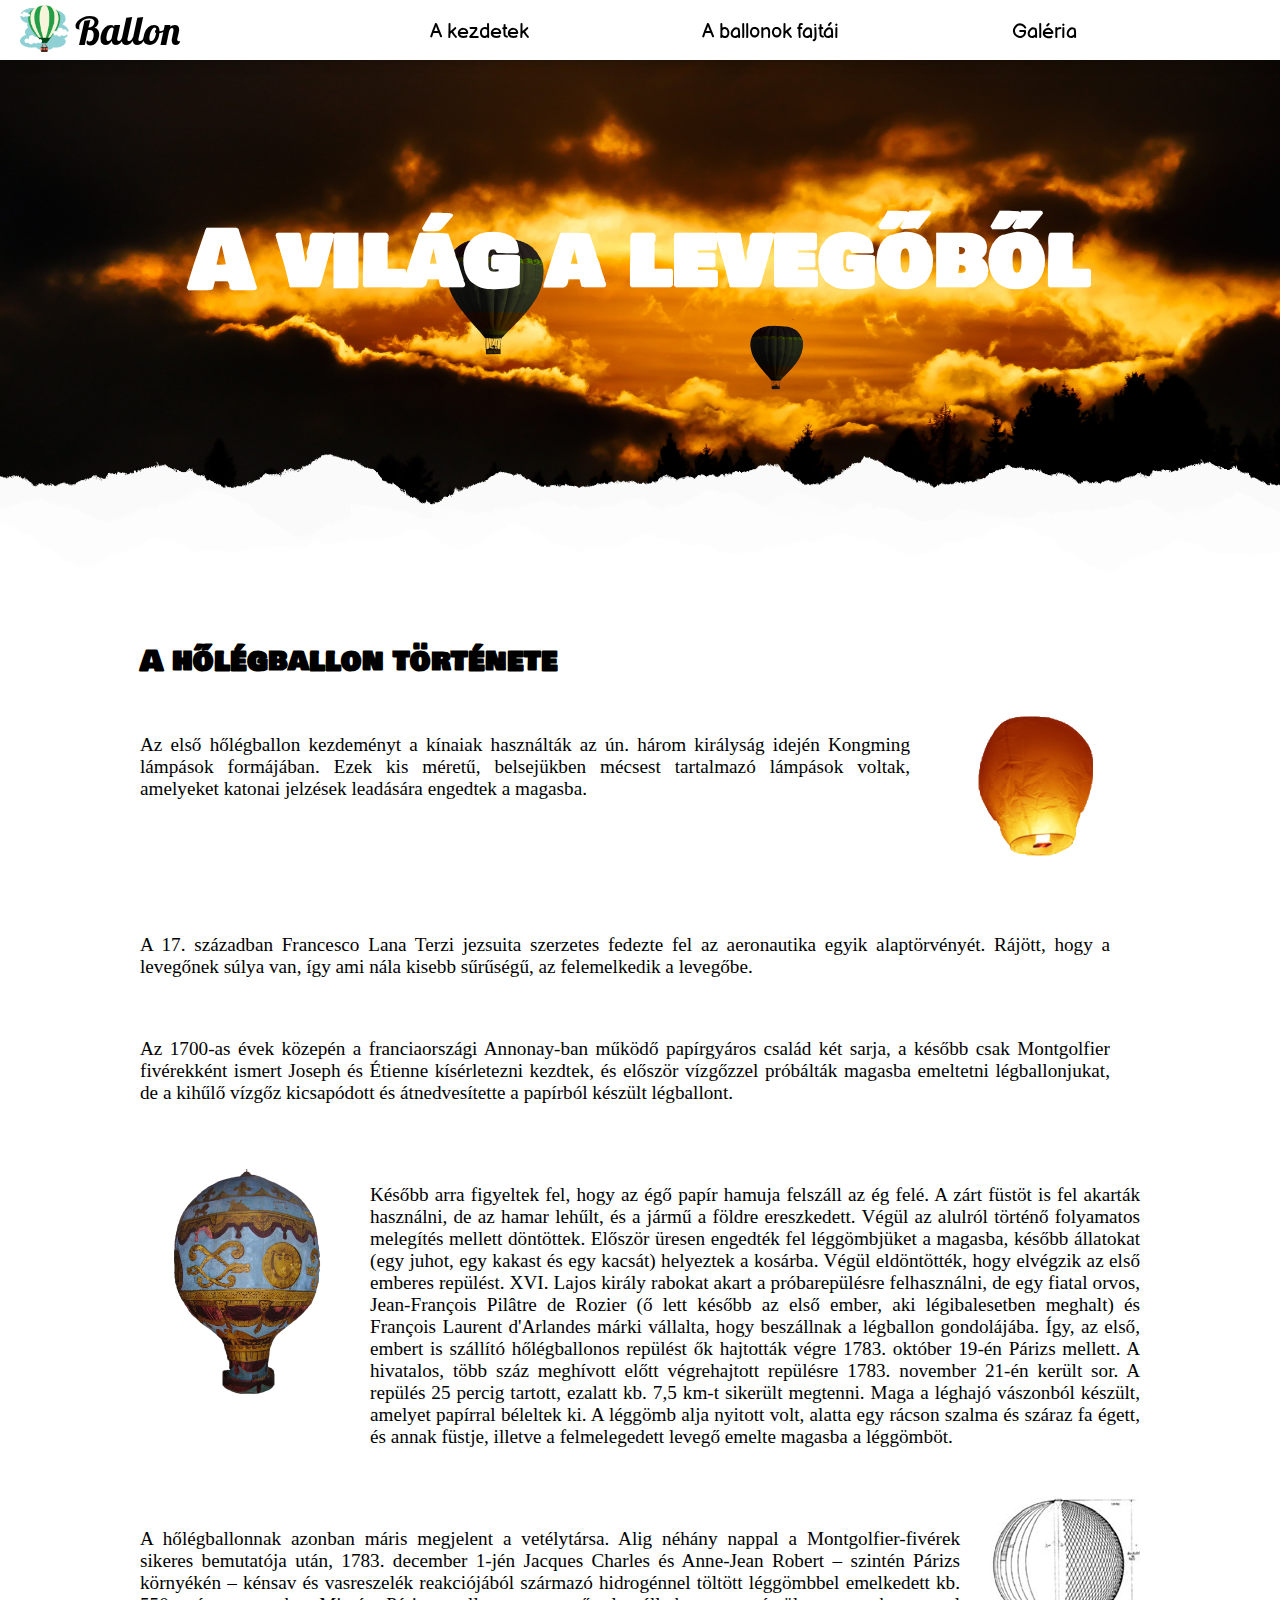
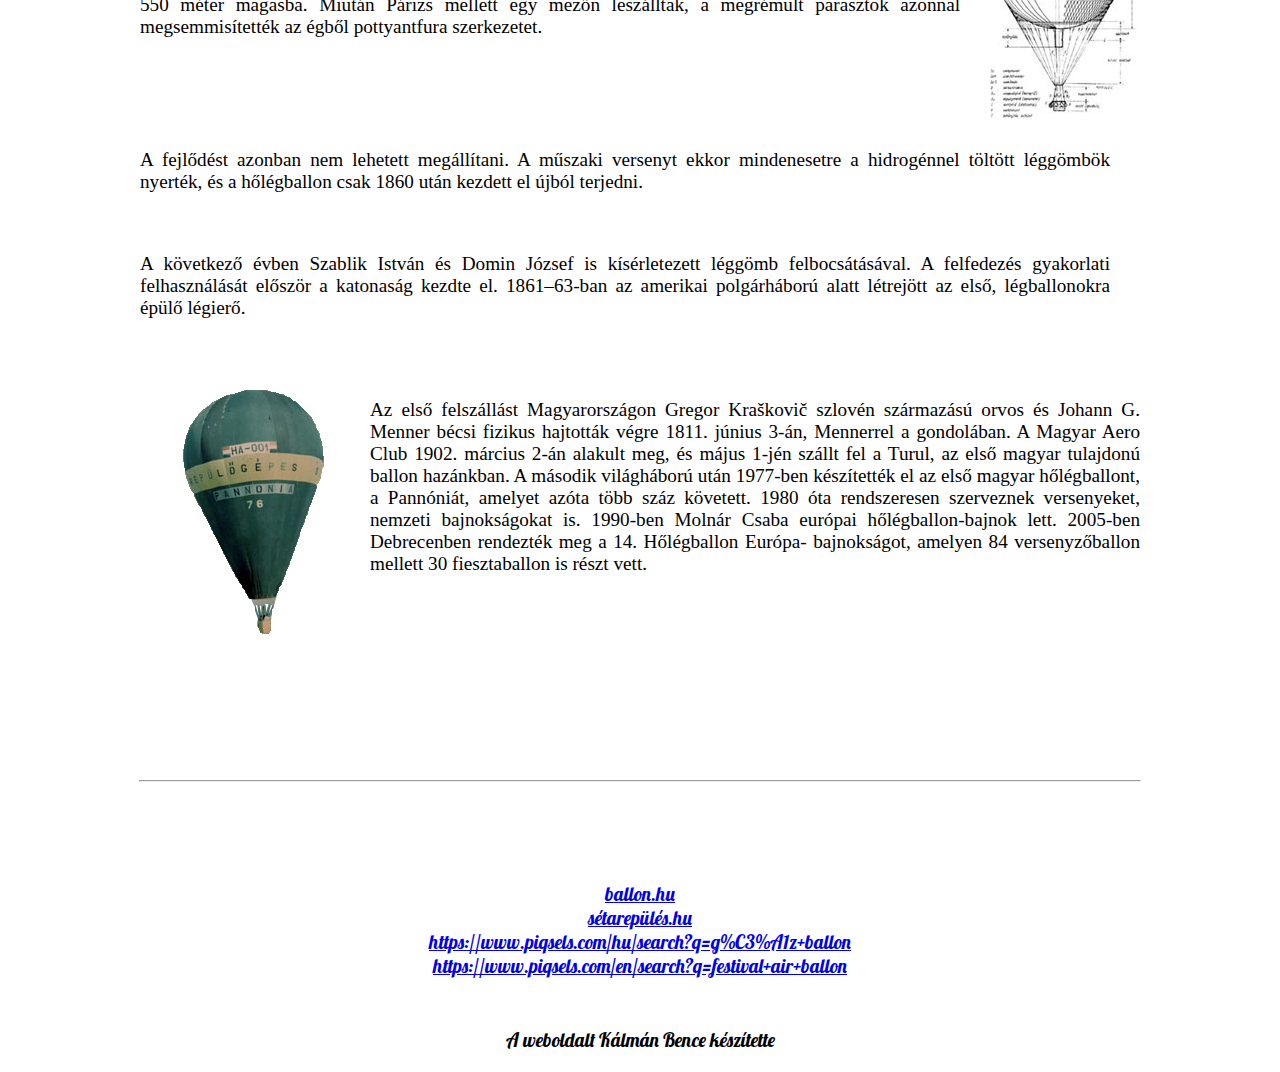
<file: index.html>
<!DOCTYPE html>
 <html lang="hu">
 <head>
     <meta charset="UTF-8">
     <meta name="viewport" content="width=device-width, initial-scale=1.0">
     <link rel="preconnect" href="https://fonts.gstatic.com">
     <link href="https://fonts.googleapis.com/css2?family=Balsamiq+Sans&family=Bowlby+One+SC&family=Lobster&display=swap" rel="stylesheet">
     <link rel="stylesheet" href="./style/kezdetek.css">
     <link rel="stylesheet" href="./style/style.css">
     <title>A kezdetek</title>
 </head>
 <body>
    <header>
       <img src="./img/logo.png" alt="LOGO" id="logo">
       <span>Ballon</span>
       <div id="menu">
           <div id="index"><a href="index.html">A kezdetek</a></div>
           <div id="fajtak"><a href="fajtak.html">A ballonok fajtái</a></div>
           <div id="galeria"><a href="galeria.html">Galéria</a></div>
       </div>
       <div id="hamburger"><div id="menu-toggle"></div><div id="menu-toggle"></div><div id="menu-toggle"></div></div>
    </header>

    <nav>
        <div id="hamburger" class="ham"><div id="menu-toggle"></div><div id="menu-toggle"></div><div id="menu-toggle"></div></div>
        <a href="index.html">A kezdetek</a>
        <a href="fajtak.html">A ballonok fajtái</a>
        <a href="galeria.html">Galéria</a>
    </nav>

    <section id="head">
        <img src="./img/headbg.jpg" alt="kep" id="imghead">
        <h1>A világ a levegőből</h1>
    </section>

    <section id="main">
       <img src="./img/bg11.png" alt="kep" id="imgpaper">
       <div id="body">
            <div id="content">
                <h2>A hőlégballon története</h2>
                <div>
                    <p><span></span>Az első hőlégballon kezdeményt a kínaiak használták az ún. három királyság idején Kongming lámpások formájában. Ezek kis méretű, belsejükben mécsest tartalmazó lámpások voltak, amelyeket katonai jelzések leadására engedtek a magasba.</span></p>
                    <img src="./img/6626427_thumb.png" alt="">
                </div>
                <p><span></span>A 17. században Francesco Lana Terzi jezsuita szerzetes fedezte fel az aeronautika egyik alaptörvényét. Rájött, hogy a levegőnek súlya van, így ami nála kisebb sűrűségű, az felemelkedik a levegőbe.</span></p>
                <p><span></span>Az 1700-as évek közepén a franciaországi Annonay-ban működő papírgyáros család két sarja, a később csak Montgolfier fivérekként ismert Joseph és Étienne kísérletezni kezdtek, és először vízgőzzel próbálták magasba emeltetni légballonjukat, de a kihűlő vízgőz kicsapódott és átnedvesítette a papírból készült légballont.</span></p>
                <div>
                    <p><span>Később arra figyeltek fel, hogy az égő papír hamuja felszáll az ég felé. A zárt füstöt is fel akarták használni, de az hamar lehűlt, és a jármű a földre ereszkedett. Végül az alulról történő folyamatos melegítés mellett döntöttek. Először üresen engedték fel léggömbjüket a magasba, később állatokat (egy juhot, egy kakast és egy kacsát) helyeztek a kosárba. Végül eldöntötték, hogy elvégzik az első emberes repülést. XVI. Lajos király rabokat akart a próbarepülésre felhasználni, de egy fiatal orvos, Jean-François Pilâtre de Rozier (ő lett később az első ember, aki légibalesetben meghalt) és François Laurent d'Arlandes márki vállalta, hogy beszállnak a légballon gondolájába. Így, az első, embert is szállító hőlégballonos repülést ők hajtották végre 1783. október 19-én Párizs mellett. A hivatalos, több száz meghívott előtt végrehajtott repülésre 1783. november 21-én került sor. A repülés 25 percig tartott, ezalatt kb. 7,5 km-t sikerült megtenni. Maga a léghajó vászonból készült, amelyet papírral béleltek ki. A léggömb alja nyitott volt, alatta egy rácson szalma és száraz fa égett, és annak füstje, illetve a felmelegedett levegő emelte magasba a léggömböt.</span></p>
                    <img src="./img/800px-Montgolfier_Balloon.png" alt="">
                </div>
                <div>
                    <p><span></span>A hőlégballonnak azonban máris megjelent a vetélytársa. Alig néhány nappal a Montgolfier-fivérek sikeres bemutatója után, 1783. december 1-jén Jacques Charles és Anne-Jean Robert – szintén Párizs környékén – kénsav és vasreszelék reakciójából származó hidrogénnel töltött léggömbbel emelkedett kb. 550 méter magasba. Miután Párizs mellett egy mezőn leszálltak, a megrémült parasztok azonnal megsemmisítették az égből pottyantfura szerkezetet.</span></p>
                    <img src="./img/gazballon-szerks.jpg" alt="">
                </div>
                <p><span>A fejlődést azonban nem lehetett megállítani. A műszaki versenyt ekkor mindenesetre a hidrogénnel töltött léggömbök nyerték, és a hőlégballon csak 1860 után kezdett el újból terjedni.</span></p>
                <p><span>A következő évben Szablik István és Domin József is kísérletezett léggömb felbocsátásával. A felfedezés gyakorlati felhasználását először a katonaság kezdte el. 1861–63-ban az amerikai polgárháború alatt létrejött az első, légballonokra épülő légierő.</span></p>
                <div>
                    <p><span>Az első felszállást Magyarországon Gregor Kraškovič szlovén származású orvos és Johann G. Menner bécsi fizikus hajtották végre 1811. június 3-án, Mennerrel a gondolában. A Magyar Aero Club 1902. március 2-án alakult meg, és május 1-jén szállt fel a Turul, az első magyar tulajdonú ballon hazánkban. A második világháború után 1977-ben készítették el az első magyar hőlégballont, a Pannóniát, amelyet azóta több száz követett. 1980 óta rendszeresen szerveznek versenyeket, nemzeti bajnokságokat is. 1990-ben Molnár Csaba európai hőlégballon-bajnok lett. 2005-ben Debrecenben rendezték meg a 14. Hőlégballon Európa- bajnokságot, amelyen 84 versenyzőballon mellett 30 fiesztaballon is részt vett.</span></p>
                <img src="./img/HA-001-1s.png" alt="">
            </div>
        </div>
       </div>
    </section>

    <footer>
        <hr>
        <a href="http://ballon.hu/?page_id=160" target="_blank">ballon.hu</a><br>
        <a href="http://xn--starepls-b1ag1s.hu/a_ballonok_fajtai" target="_blank">sétarepülés.hu</a><br>
        <a href="https://www.piqsels.com/hu/search?q=g%C3%A1z+ballon" target="_blank">https://www.piqsels.com/hu/search?q=g%C3%A1z+ballon</a><br>
        <a href="https://www.piqsels.com/en/search?q=festival+air+ballon" target="_blank">https://www.piqsels.com/en/search?q=festival+air+ballon</a>
        <p style="margin-top:50px"><span>A weboldalt Kálmán Bence készítette</span></p>
    </footer>


<script src="https://code.jquery.com/jquery-3.5.1.min.js" integrity="sha256-9/aliU8dGd2tb6OSsuzixeV4y/faTqgFtohetphbbj0=" crossorigin="anonymous"></script>
<script>

$(window).on("load resize scroll", function() {
  $("#head").each(function() {
    var windowTop = $(window).scrollTop();
    var elementTop = $(this).offset().top;
    var leftPosition = (windowTop - elementTop)/5;
      $(this)
        .find("#imghead")
        .css({ top: -leftPosition });
  });
});

$(document).ready(function(){
    var ix = 1;
    $("#hamburger").click(function(){
        $("nav").animate({
            width: "toggle"
        });
    });
});
$( '.ham' ).on("click", function(){
    $("nav").animate({
         width: "toggle"
    });
});
</script>
 </body>
 </html>
</file>
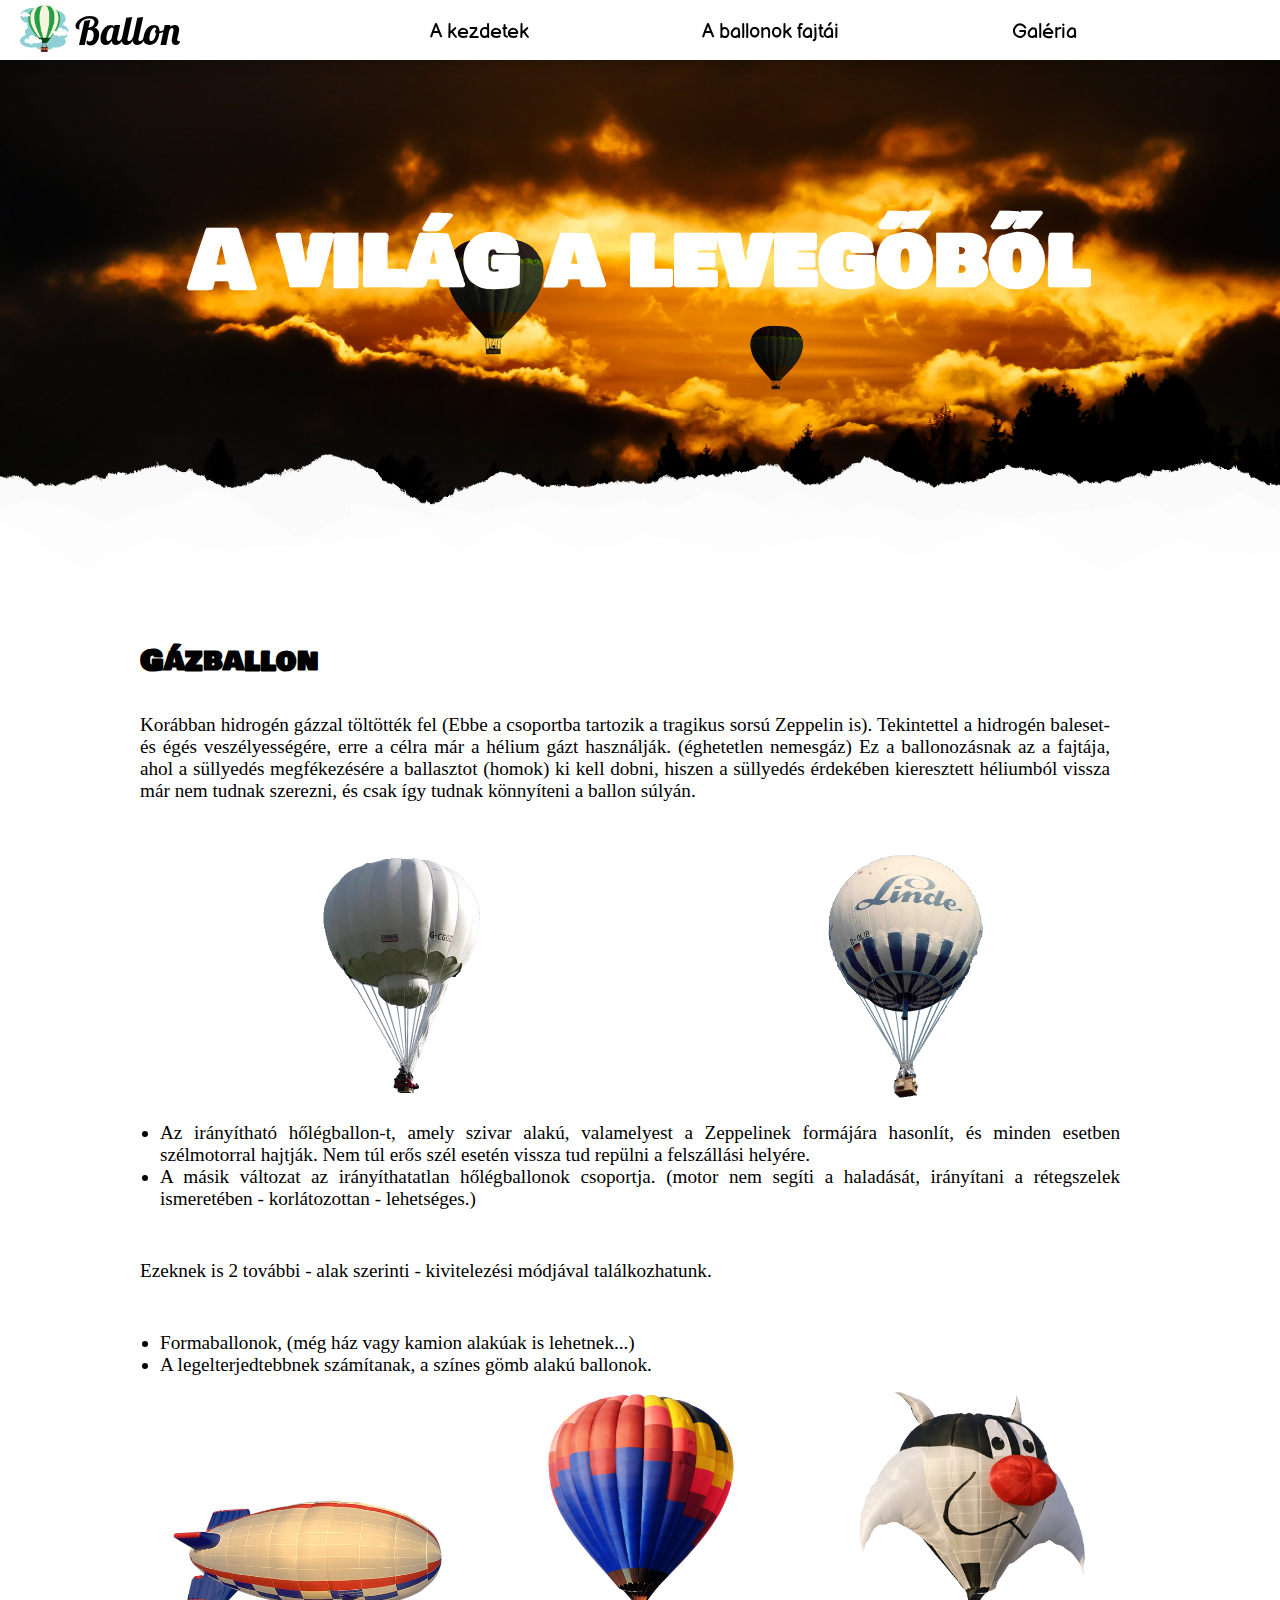
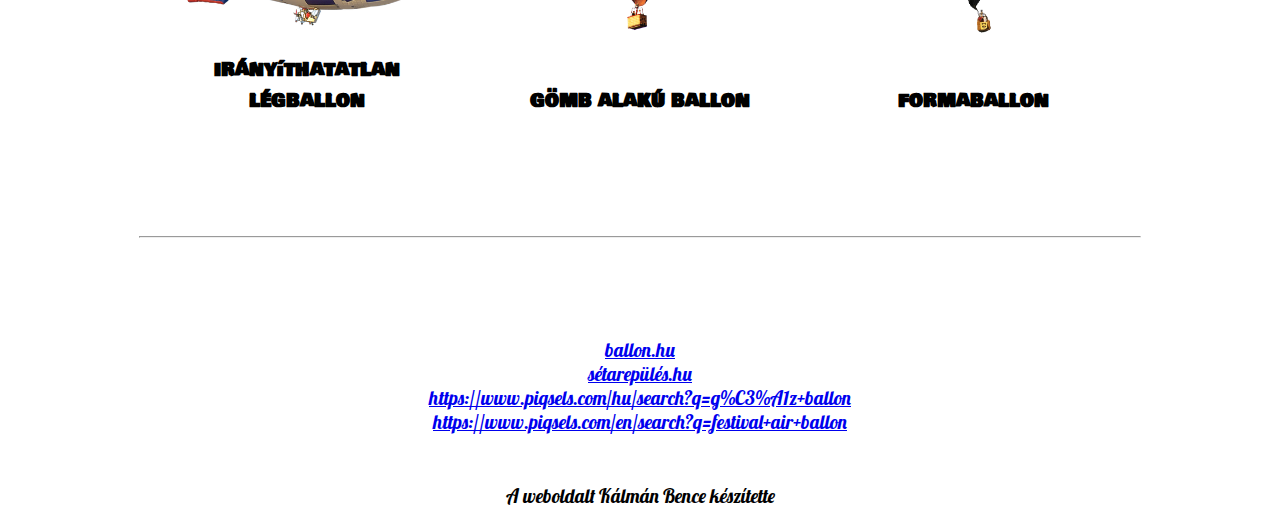
<file: fajtak.html>
<!DOCTYPE html>
<html lang="hu">
<head>
    <meta charset="UTF-8">
    <meta name="viewport" content="width=device-width, initial-scale=1.0">
    <link rel="preconnect" href="https://fonts.gstatic.com">
    <link href="https://fonts.googleapis.com/css2?family=Balsamiq+Sans&family=Bowlby+One+SC&family=Lobster&display=swap" rel="stylesheet">
    <link rel="stylesheet" href="./style/fajtak.css">
    <link rel="stylesheet" href="./style/style.css">
    <title>A ballonok fajtái</title>
</head>
<body>
    <header>
       <img src="./img/logo.png" alt="LOGO" id="logo">
       <span>Ballon</span>
       <div id="menu">
           <div id="index"><a href="index.html">A kezdetek</a></div>
           <div id="fajtak"><a href="fajtak.html">A ballonok fajtái</a></div>
           <div id="galeria"><a href="galeria.html">Galéria</a></div>
       </div>
       <div id="hamburger"><div id="menu-toggle"></div><div id="menu-toggle"></div><div id="menu-toggle"></div></div>
    </header>
 
    <nav>
        <div id="hamburger" class="ham"><div id="menu-toggle"></div><div id="menu-toggle"></div><div id="menu-toggle"></div></div>
        <a href="index.html">A kezdetek</a>
        <a href="fajtak.html">A ballonok fajtái</a>
        <a href="galeria.html">Galéria</a>
    </nav>
 
    <section id="head">
        <img src="./img/headbg.jpg" alt="kep" id="imghead">
        <h1>A világ a levegőből</h1>
    </section>
 
    <section id="main">
       <img src="./img/bg11.png" alt="kep" id="imgpaper">
       <div id="body">
            <div id="content">
                <h2>Gázballon</h2>
                <p>Korábban hidrogén gázzal töltötték fel (Ebbe a csoportba tartozik a tragikus sorsú Zeppelin is). Tekintettel a hidrogén baleset- és égés veszélyességére, erre a célra már a hélium gázt használják. (éghetetlen nemesgáz) Ez a ballonozásnak az a fajtája, ahol a süllyedés megfékezésére a ballasztot (homok) ki kell dobni, hiszen a süllyedés érdekében kieresztett héliumból vissza már nem tudnak szerezni, és csak így tudnak könnyíteni a ballon súlyán.</p>
                <div>
                    <img src="./img/white-hydrogen-gas-balloon-500x500.png" alt="">
                    <img src="./img/gl-gas-sportballon_39-1418834944-18.png" alt="">
                </div>
                
                     <ul>
                         <li>Az irányítható hőlégballon-t, amely szivar alakú, valamelyest a Zeppelinek formájára hasonlít, és minden esetben szélmotorral hajtják. Nem túl erős szél esetén vissza tud repülni a felszállási helyére.</li>
                         <li>A másik változat az irányíthatatlan hőlégballonok csoportja. (motor nem segíti a haladását, irányítani a rétegszelek ismeretében - korlátozottan - lehetséges.)</li>
                     </ul>
                     <p>Ezeknek is 2 további - alak szerinti - kivitelezési módjával találkozhatunk.</p>
                     <ul>
                         <li>Formaballonok, (még ház vagy kamion alakúak is lehetnek...)</li>
                         <li>A legelterjedtebbnek számítanak, a színes gömb alakú ballonok.</li>
                     </ul>
                
                <div>
                    <div>
                        <img src="./img/leghajo.png" alt="leghajo">
                        <h2>irányíthatatlan légballon</h2>
                    </div>
                    <div>
                        <img src="./img/ballon3.png" alt="gömb alakú ballon">
                        <h2>gömb alakú ballon</h2>
                    </div>
                    <div>
                        <img src="./img/formaballon1.png" alt="formaballon">
                        <h2>formaballon</h2>
                    </div>
                </div>
            </div>
        </div>
       </div>
    </section>
 
    <footer>
        <hr>
        <a href="http://ballon.hu/?page_id=160" target="_blank">ballon.hu</a><br>
        <a href="http://xn--starepls-b1ag1s.hu/a_ballonok_fajtai" target="_blank">sétarepülés.hu</a><br>
        <a href="https://www.piqsels.com/hu/search?q=g%C3%A1z+ballon" target="_blank">https://www.piqsels.com/hu/search?q=g%C3%A1z+ballon</a><br>
        <a href="https://www.piqsels.com/en/search?q=festival+air+ballon" target="_blank">https://www.piqsels.com/en/search?q=festival+air+ballon</a>
        <p style="margin-top:50px"><span>A weboldalt Kálmán Bence készítette</span></p>
    </footer>


<script src="https://code.jquery.com/jquery-3.5.1.min.js" integrity="sha256-9/aliU8dGd2tb6OSsuzixeV4y/faTqgFtohetphbbj0=" crossorigin="anonymous"></script>
<script>

$(window).on("load resize scroll", function() {
 $("#head").each(function() {
   var windowTop = $(window).scrollTop();
   var elementTop = $(this).offset().top;
   var leftPosition = (windowTop - elementTop)/5;
     $(this)
       .find("#imghead")
       .css({ top: -leftPosition });
 });
});

$(document).ready(function(){
   var ix = 1;
   $("#hamburger").click(function(){
       $("nav").animate({
           width: "toggle"
       });
   });
});
$( '.ham' ).on("click", function(){
   $("nav").animate({
        width: "toggle"
   });
});
</script>
</body>
</html>
</file>
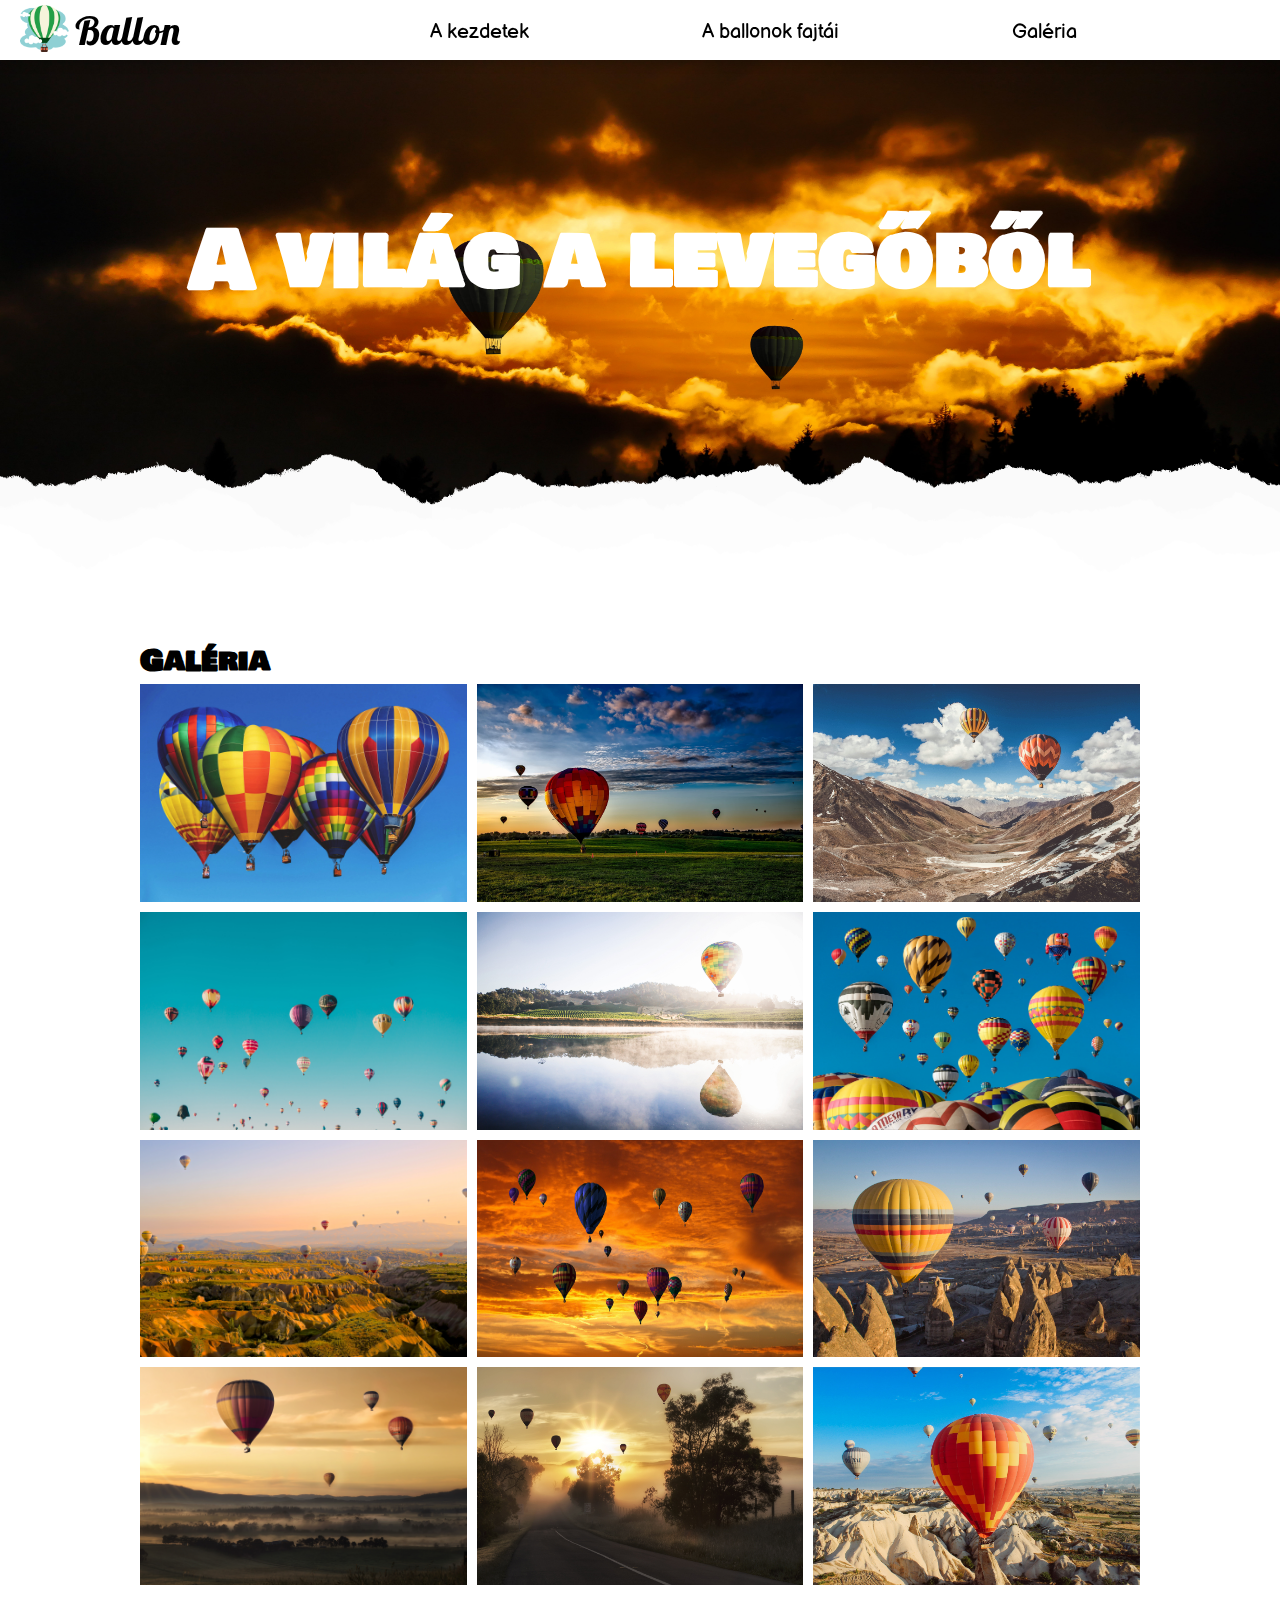
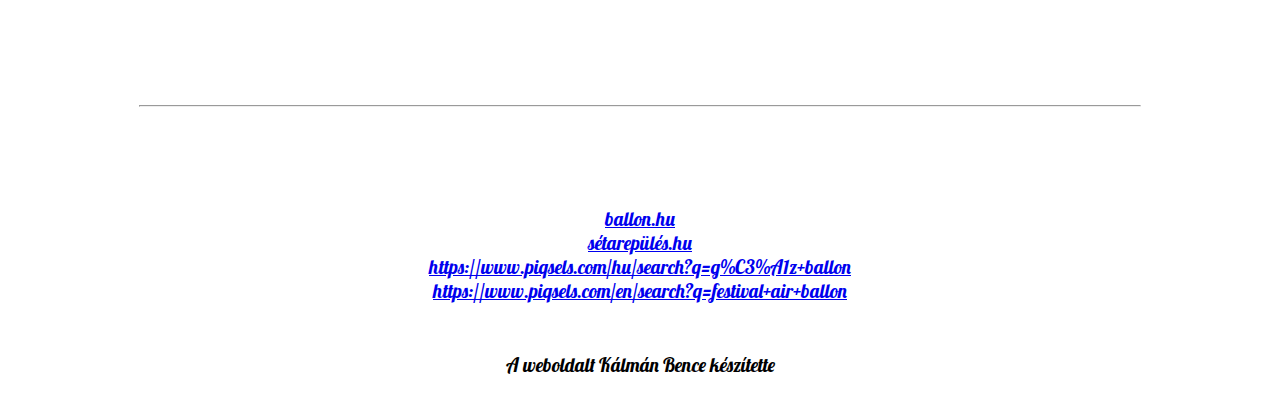
<file: galeria.html>
<!DOCTYPE html>
<html lang="hu">
<head>
    <meta charset="UTF-8">
    <meta name="viewport" content="width=device-width, initial-scale=1.0">
    <link rel="preconnect" href="https://fonts.gstatic.com">
    <link href="https://fonts.googleapis.com/css2?family=Balsamiq+Sans&family=Bowlby+One+SC&family=Lobster&display=swap" rel="stylesheet">
    <link rel="stylesheet" href="./style/galeria.css">
    <link rel="stylesheet" href="./style/style.css">
    <title>Galéria</title>
</head>
<body>
    <header>
       <img src="./img/logo.png" alt="LOGO" id="logo">
       <span>Ballon</span>
       <div id="menu">
           <div id="index"><a href="index.html">A kezdetek</a></div>
           <div id="fajtak"><a href="fajtak.html">A ballonok fajtái</a></div>
           <div id="galeria"><a href="galeria.html">Galéria</a></div>
       </div>
       <div id="hamburger"><div id="menu-toggle"></div><div id="menu-toggle"></div><div id="menu-toggle"></div></div>
    </header>
 
    <nav>
        <div id="hamburger" class="ham"><div id="menu-toggle"></div><div id="menu-toggle"></div><div id="menu-toggle"></div></div>
        <a href="index.html">A kezdetek</a>
        <a href="fajtak.html">A ballonok fajtái</a>
        <a href="galeria.html">Galéria</a>
    </nav>
 
    <section id="head">
        <img src="./img/headbg.jpg" alt="kep" id="imghead">
        <h1>A világ a levegőből</h1>
    </section>
 
    <section id="main">
       <img src="./img/bg11.png" alt="kep" id="imgpaper">
       <div id="body">
            <div id="content">
                <h2>Galéria</h2>
                <div id="content-gallery"></div>
            </div>
        </div>
       </div>
    </section>
 
    <footer>
        <hr>
        <a href="http://ballon.hu/?page_id=160" target="_blank">ballon.hu</a><br>
        <a href="http://xn--starepls-b1ag1s.hu/a_ballonok_fajtai" target="_blank">sétarepülés.hu</a><br>
        <a href="https://www.piqsels.com/hu/search?q=g%C3%A1z+ballon" target="_blank">https://www.piqsels.com/hu/search?q=g%C3%A1z+ballon</a><br>
        <a href="https://www.piqsels.com/en/search?q=festival+air+ballon" target="_blank">https://www.piqsels.com/en/search?q=festival+air+ballon</a>
        <p style="margin-top:50px"><span>A weboldalt Kálmán Bence készítette</span></p>
    </footer>


<script src="https://code.jquery.com/jquery-3.5.1.min.js" integrity="sha256-9/aliU8dGd2tb6OSsuzixeV4y/faTqgFtohetphbbj0=" crossorigin="anonymous"></script>
<script>

$(window).on("load resize scroll", function() {
    $("#head").each(function() {
    var windowTop = $(window).scrollTop();
    var elementTop = $(this).offset().top;
    var leftPosition = (windowTop - elementTop)/5;
        $(this)
        .find("#imghead")
        .css({ top: -leftPosition });
    });
});

$(document).ready(function(){
    for (let i = 1; i < 13; i++) {
        document.querySelector("#content-gallery").innerHTML += `<div id="contentimg"><img src="./img/galeria/`+i+`.jpg" alt="ballon kép"></div>`;
    }

   var ix = 1;
   $("#hamburger").click(function(){
       $("nav").animate({
           width: "toggle"
       });
   });
});

$('.ham').on("click", function(){
   $("nav").animate({
        width: "toggle"
   });
});
</script>
</body>
</html>
</file>
<file: style/kezdetek.css>
#content{
    max-width:1000px;
    margin:0 auto;
    padding: 20px;
    display:flex;
    flex-direction: column;
    flex-wrap: wrap;
}
#content > div{
    margin-top:20px;
    display:flex;
    flex-direction: row;
    flex-basis: 100%;
    flex-grow:1;
    flex-shrink: 1;
}
#content > div:nth-child(odd) > p { order:2; padding: 0 0 0 30px;}
img{height: 100%;width: 20%;}
@media (max-width: 992px){
    img{width:40%;height:100%;}
}
@media (max-width: 768px){
    img{width:100%;}
}
</file>
<file: style/style.css>
*{margin:0;padding:0;}
html, body{min-height: 100%;overflow-x: hidden;}
body{
    font-size: 1.2rem;
    height: 100%;
    min-width: fit-content;
    text-align: justify;
}

header{
    position:fixed;
    top:0;
    width:100%;
    height:60px;
    background-color:white;
    z-index: 1;
    box-shadow: 0px -10px 20px 0px black;
}
#logo{
    width: 50px;
    height: auto;
    margin:5px 5px 5px 20px;
}
header > span {
    font-family: 'Lobster', cursive;
    font-size:40px;
    position: absolute;
    top:5px;
}
#menu{
    display:grid;
    grid-template-columns: repeat(3, auto);
    grid-gap: 20px;
    grid-auto-rows: minmax(100px, auto);
    width:800px;
    height:60px;
    position: absolute;
    top:0;
    right:50px;
}
#menu > div{
    height:20px;
    margin:20px 0;
}
#menu > div > a{
    font-size:20px;
    text-decoration: none;
    font-family: 'Balsamiq Sans', cursive;
    color:black;
    transition: all .3s;
    display: inline-block;
}
#menu > div > a:hover{
    -webkit-transform: translateY(6px);
    transform: translateY(6px);
}

#head{
    width:100%;
    background-color: black;
    z-index:-999;
}
#head > #imghead{
    width: 100%;
    position: relative;
    top:0;
}
#head > h1 {
    position: absolute;
    top:200px;left:0;right:0;
    width:900px;
    margin:0 auto;
    font-family: 'Bowlby One SC', cursive;
    color:white;
    font-size: 80px;
}

#main{
    width: 100%;
    margin-top: -150px;
}
#main > #imgpaper{
    width: 100%;
    margin-bottom: -4px;
    position: relative;
    top:0
}
#body{
    background-color:white;
    width: 100%;
}

#content img{
    display: block;
    margin:0 auto;
}
h2{
    font-family: 'Bowlby One SC', cursive;
}
p{
    margin: 30px 0;
    padding: 0 30px 0 0;
}

footer{
    width:100%;
    text-align: center;
    padding-bottom:20px;
    font-family: 'Lobster', cursive;
}
footer > hr {
    color: lightgray;
    width: 1000px;
    margin:100px auto;
}
footer * {
    margin:0;padding:0;
}

#hamburger{
    position: absolute;
    top:10px;
    right:30px;
    cursor: pointer;
    display:none;
}
#menu-toggle{
    width: 80px;
    height: 5px;
    background-color: black;
    margin:15px 0;
}

nav{
    display: none;
    z-index: 2;
    position: fixed;
    top:0;
    right:0;
    width:500px;
    height:500vh;
    background-image: url("../img/menubg1.png");
    background-size: 100%;
    padding-top:100px;
}
nav > a{
    font-size:55px;
    text-align: right;
    text-decoration: none;
    font-family: 'Balsamiq Sans', cursive;
    color:black;
    transition: all .3s;
    display: inline-block;
    width:450px;
    margin-top:50px
}
nav > a:first-child{
    margin-top:200px;
}
nav > a:hover{
    -webkit-transform: translateY(6px);
}

@media (max-width: 1200px){
    #main{margin-top:-100px;}
    #head > h1{top:100px;font-size:50px;width:570px}
    #content{max-width:940px;}
    #menu{width:600px;}
}
@media (max-width: 992px){
    #content{width:100%;}
    #head > h1{font-size:45px;width:auto;margin:0 0 0 10px;}
    p,ul{font-size:2rem;}
    #menu{display: none;}
    header{height:100px;}
    #logo{width:90px}
    header > span{font-size:80px}
    #hamburger{display:block}
    #head > h1{font-size:3rem;top:200px}
}
@media (max-width: 768px){
    #content > div{flex-direction: column;}
    h2{font-size:3rem;}
    p,ul{font-size:3rem;}
    header{height:150px;}
    #logo{width:140px}
    header > span{font-size:110px}
    #hamburger{display:block;top:35px;right:45px}
}
</file>
<file: style/fajtak.css>
ul{
    padding:20px;
}

#content{
    max-width:1000px;
    margin:0 auto;
    padding: 20px;
    display:flex;
    flex-direction: column;
    flex-wrap: wrap;
}
#content > div{
    margin-top:20px;
    display:flex;
    flex-direction: row;
    flex-basis: 100%;
    flex-grow:1;
    flex-shrink: 1;
}
#content > div > div {
    position: relative;
    margin:0 auto;
    width: 300px;
    height: 300px;
}
#content > div > div > h2{
    position: absolute;
    bottom:0;
}
#content > div > div > img{
    position: absolute;
    bottom:80px;
    left:0;right:0;
}
#content > div > div:first-child > img{
    height: 150px;
}
#content img{
    height: 250px;
}
#content > div > div > h2{
    width:100%;
    font-size:20px;
    text-align: center;
}
@media (max-width: 992px){
}
@media (max-width: 768px){
    #content > div > div:first-child > img{height: 400px;}
    #content > div > div:first-child{height: 500px;}
    #content img{width:80%;height: 90%;}
    #content > div > div > h2{font-size:3rem;}
    #content > div > div {width:100%;height:1000px;}
    #content > div:first-child {height: 1880px !important;}
}
</file>
<file: style/galeria.css>
#contentimg > img{
    width: 100%;
    height: 100%;
    transition: all .4s;
}
#contentimg > img:hover{
    width: 95%;
    height: 95%;
}
#coontent h2 {grid-area: h;}
#content #contentimg:first-child {grid-area: kep;}

#content{
    max-width:1000px;
    margin:0 auto;
    padding: 20px;
}
#content-gallery{
    display:grid;
    grid-gap: 10px;
    grid-template-areas: 'kep . .';
}

@media (max-width: 1200px){
    #content-gallery{
        grid-template-areas: 'kep .';
    }
}
@media (max-width: 992px){
    #content-gallery{
        grid-template-areas: 'kep';
    }
}
</file>
